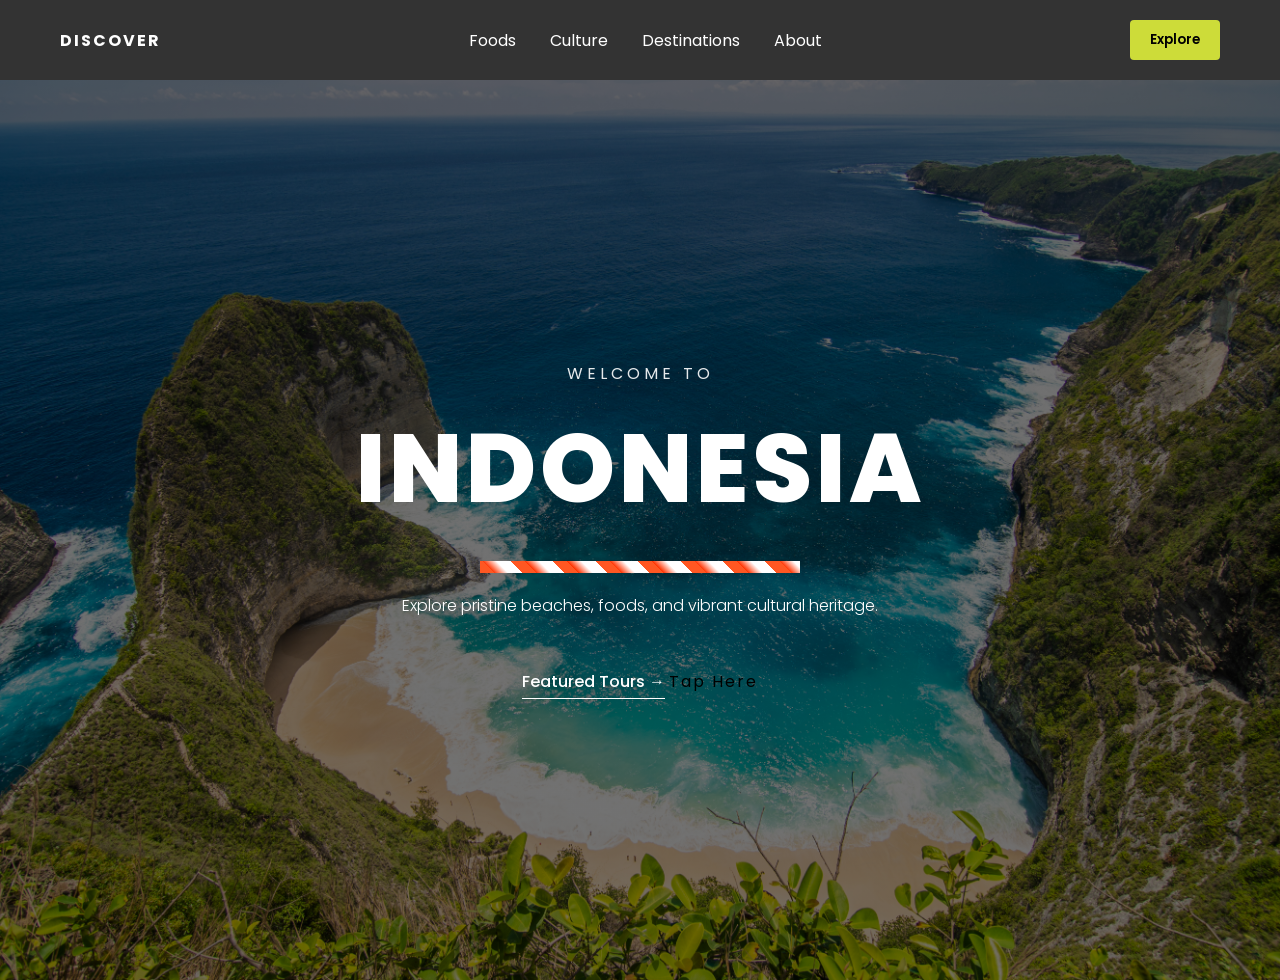
<file: project 1/index.html>
<!DOCTYPE html>
<html lang="en">
<head>
  <meta charset="UTF-8">
  <title>Introducing Indonesia</title>

  <!-- Poppins -->
  <link rel="preconnect" href="https://fonts.googleapis.com">
  <link rel="preconnect" href="https://fonts.gstatic.com" crossorigin>
  <link href="https://fonts.googleapis.com/css2?family=Poppins:wght@300;400;600;700;800&display=swap" rel="stylesheet">

  <link rel="stylesheet" href="style.css">
</head>
<body>

  <!-- NAVBAR -->
  <header class="navbar">
    <div class="logo">DISCOVER</div>
    <nav>
      <a href="#">Foods</a>
      <a href="#">Culture</a>
      <a href="#">Destinations</a>
      <a href="#">About</a>
    </nav>
    <button class="btn">Explore</button>
  </header>



  <!-- HERO SECTION -->
  <section class="hero">
    <div class="hero-content">
      <h4>WELCOME TO</h4>
      <h1>INDONESIA</h1>

      <div class="pattern"></div>

      <p>
        Explore pristine beaches, foods, and vibrant cultural heritage.
      </p>

      <a href="#" class="link">
        Featured Tours →
      </a>
       <a href="about.html" class="scroll-btn">Tap Here </a> 
    </div>
  </section>

</body>
</html>
</file>
<file: project 1/style.css>
* {
  margin: 0;
  padding: 0;
  box-sizing: border-box;
  font-family: 'Poppins', sans-serif;
}

body {
  color: rgb(255, 255, 255);
}

/* NAVBAR */
.navbar {
  position: absolute;
  top: 0;
  width: 100%;
  padding: 20px 60px;
  display: flex;
  justify-content: space-between;
  align-items: center;
  z-index: 10;
  background-color: #333; 
}

.logo {
  font-weight: 700;
  letter-spacing: 2px;
}

.navbar nav a {
  margin: 0 15px;
  color: white;
  text-decoration: none;
  font-weight: 400;
  opacity: 100;
}

.navbar nav a:hover {
  opacity: 100;
}

.btn {
  background: #cddc39;
  border: none;
  padding: 10px 20px;
  font-weight: 600;
  cursor: pointer;
  border-radius: 4px;
}

/* HERO */
.hero {
  margin-top: 80px;
  height: 100vh;
  background:
    linear-gradient(rgba(0,0,0,0.55), rgba(0,0,0,0.55)),
    url('bg.jpg') center/cover no-repeat;

  display: flex;
  justify-content: center;
  align-items: center;
  text-align: center;
}

.hero-content h4 {
  font-weight: 400;
  letter-spacing: 4px;
  opacity: 0.9;
}

.hero-content h1 {
  font-size: 96px;
  font-weight: 800;
  letter-spacing: 4px;
  margin: 10px 0;
}

/* PATTERN LINE */
.pattern {
  width: 320px;
  height: 12px;
  margin: 20px auto;
  background: repeating-linear-gradient(
    45deg,
    #ff5722,
    #ff5722 10px,
    #ff3300 10px,
    #ffffff 20px,
    #ffffff 20px,
    #ffffff 30px
  );
}

.hero-content p {
  max-width: 600px;
  margin: 20px auto;
  font-size: 16px;
  font-weight: 300;
  line-height: 1.6;
}

.link {
  display: inline-block;
  margin-top: 30px;
  color: white;
  text-decoration: none;
  font-weight: 500;
  border-bottom: 1px solid white;
  padding-bottom: 4px;
}

/* Tombol */
.scroll-btn {
    margin-top: 30px;
    text-decoration: none;
    color: rgb(0, 0, 0);
    font-size: 16px;
    letter-spacing: 2px;
    animation: bounce 2s infinite;
}

/* Animasi */
@keyframes bounce {
    0% { transform: translateY(0); opacity: 0.5; }
    50% { transform: translateY(10px); opacity: 1; }
    100% { transform: translateY(0); opacity: 0.5; }
}

/* about */
body {
  margin: 0;
  font-family: Arial, sans-serif;
  background-color: #0d0d0d;
  color: #fff;
}

.section {
  display: flex;
  align-items: center;
  justify-content: space-between;
  padding: 80px 50px;
  flex-wrap: wrap;
  position: relative;
}

.section img {
  width: 45%;
  border-radius: 10px;
  max-width: 600px;
}

.text-content {
  width: 45%;
  max-width: 600px;
}

.text-content h2 {
  font-size: 2em;
  margin-bottom: 20px;
}

.text-content h2.blue {
  color: #00bfff;
}

.text-content h2.orange {
  color: #ff7f00;
}

.text-content p {
  font-size: 1em;
  line-height: 1.5;
}

/* Alternating layout */
.section:nth-child(even) {
  flex-direction: row-reverse;
}

/* Connector curve */
.connector {
  position: absolute;
  width: 200px;
  height: 100px;
  left: 50%;
  transform: translateX(-50%);
  top: 100%;
}

@media (max-width: 900px) {
  .section {
    flex-direction: column;
    padding: 50px 20px;
  }
  .section img, .text-content {
    width: 100%;
    text-align: center;
  }
  .connector {
    display: none;
  }
}
</file>
